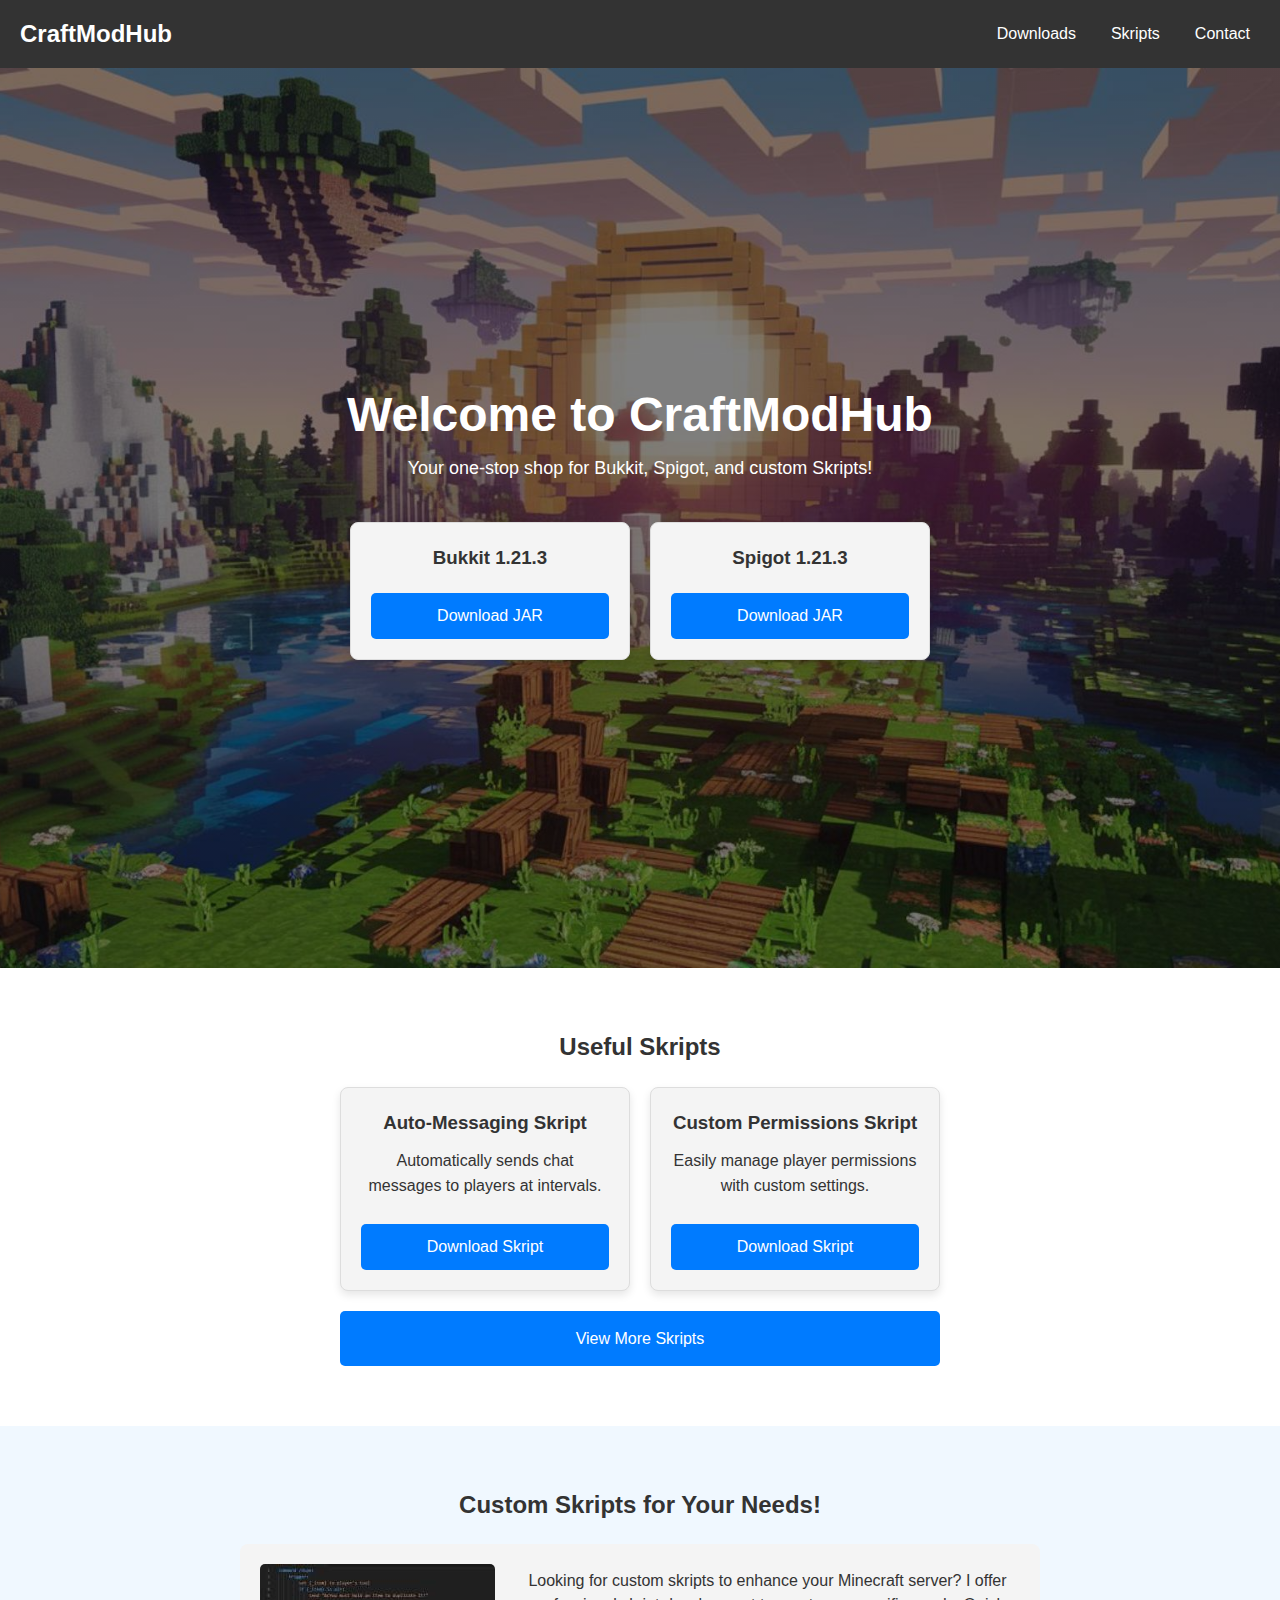
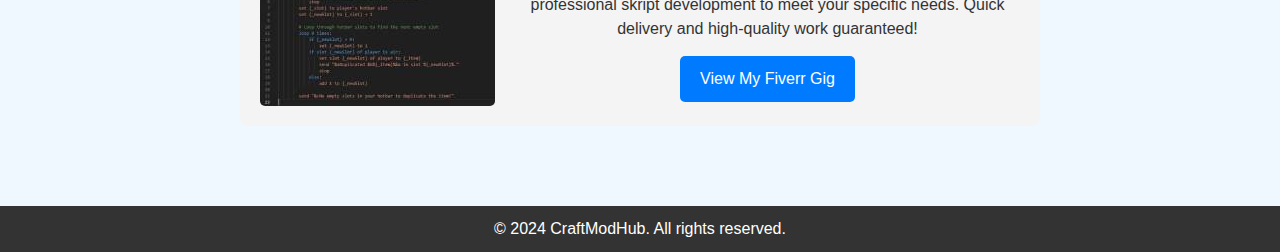
<file: index.html>
<!DOCTYPE html>
<html lang="en">
<head>
    <meta charset="UTF-8">
    <meta name="viewport" content="width=device-width, initial-scale=1.0">
    <title>CraftModHub</title>
    <link rel="stylesheet" href="styles.css">
</head>
<body>
    <header>
        <nav class="navbar">
            <div class="logo">CraftModHub</div>
            <ul class="nav-links">
                <li class="dropdown">
                    <a href="#" class="nav-link">Downloads</a>
                    <ul class="dropdown-menu">
                        <li><a href="spigot.html">Spigot</a></li>
                        <li><a href="craftbukkit.html">CraftBukkit</a></li>
                    </ul>
                </li>
                <li><a href="skripts.html">Skripts</a></li>
                <li><a href="#contact">Contact</a></li>
            </ul>
        </nav>
    </header>
    <section id="home" class="hero">
        <div class="hero-text">
            <h1>Welcome to CraftModHub</h1>
            <p>Your one-stop shop for Bukkit, Spigot, and custom Skripts!</p>
            <div class="download-list">
                <div class="card">
                    <h3>Bukkit 1.21.3</h3>
                    <a href="download/craftbukkit/craftbukkit-1.21.3.jar" class="btn download-btn">Download JAR</a>
                </div>
                <div class="card">
                    <h3>Spigot 1.21.3</h3>
                    <a href="download/spigot/spigot-1.21.3.jar" class="btn download-btn">Download JAR</a>
                </div>
            </div>
        </div>
    </section>
    <section id="skripts">
        <h2>Useful Skripts</h2>
        <div class="skripts-list">
            <div class="card">
                <h3>Auto-Messaging Skript</h3>
                <p>Automatically sends chat messages to players at intervals.</p>
                <a href="download/skripts/auto-messaging.zip" class="btn download-btn">Download Skript</a>
            </div>
            <div class="card">
                <h3>Custom Permissions Skript</h3>
                <p>Easily manage player permissions with custom settings.</p>
                <a href="#" class="btn download-btn">Download Skript</a>
            </div>
        </div>
        <a href="skripts.html" class="btn full-width-btn">View More Skripts</a>
    </section>
    <section id="contact">
        <h2>Custom Skripts for Your Needs!</h2>
        <div class="fiverr-ad">
            <img src="img/fiverr-ad.jpg" alt="Fiverr Gig Ad" class="fiverr-image">
            <div class="fiverr-content">
                <p>Looking for custom skripts to enhance your Minecraft server? I offer professional skript development to meet your specific needs. Quick delivery and high-quality work guaranteed!</p>
                <a href="https://www.fiverr.com/narnacle/create-custom-minecraft-games-and-projects-using-script" target="_blank" class="fiverr-button">View My Fiverr Gig</a>
            </div>
        </div>
    </section>  
    <footer>
        <p>&copy; 2024 CraftModHub. All rights reserved.</p>
    </footer>
    <script src="script.js"></script>
</body>
</html>
</file>
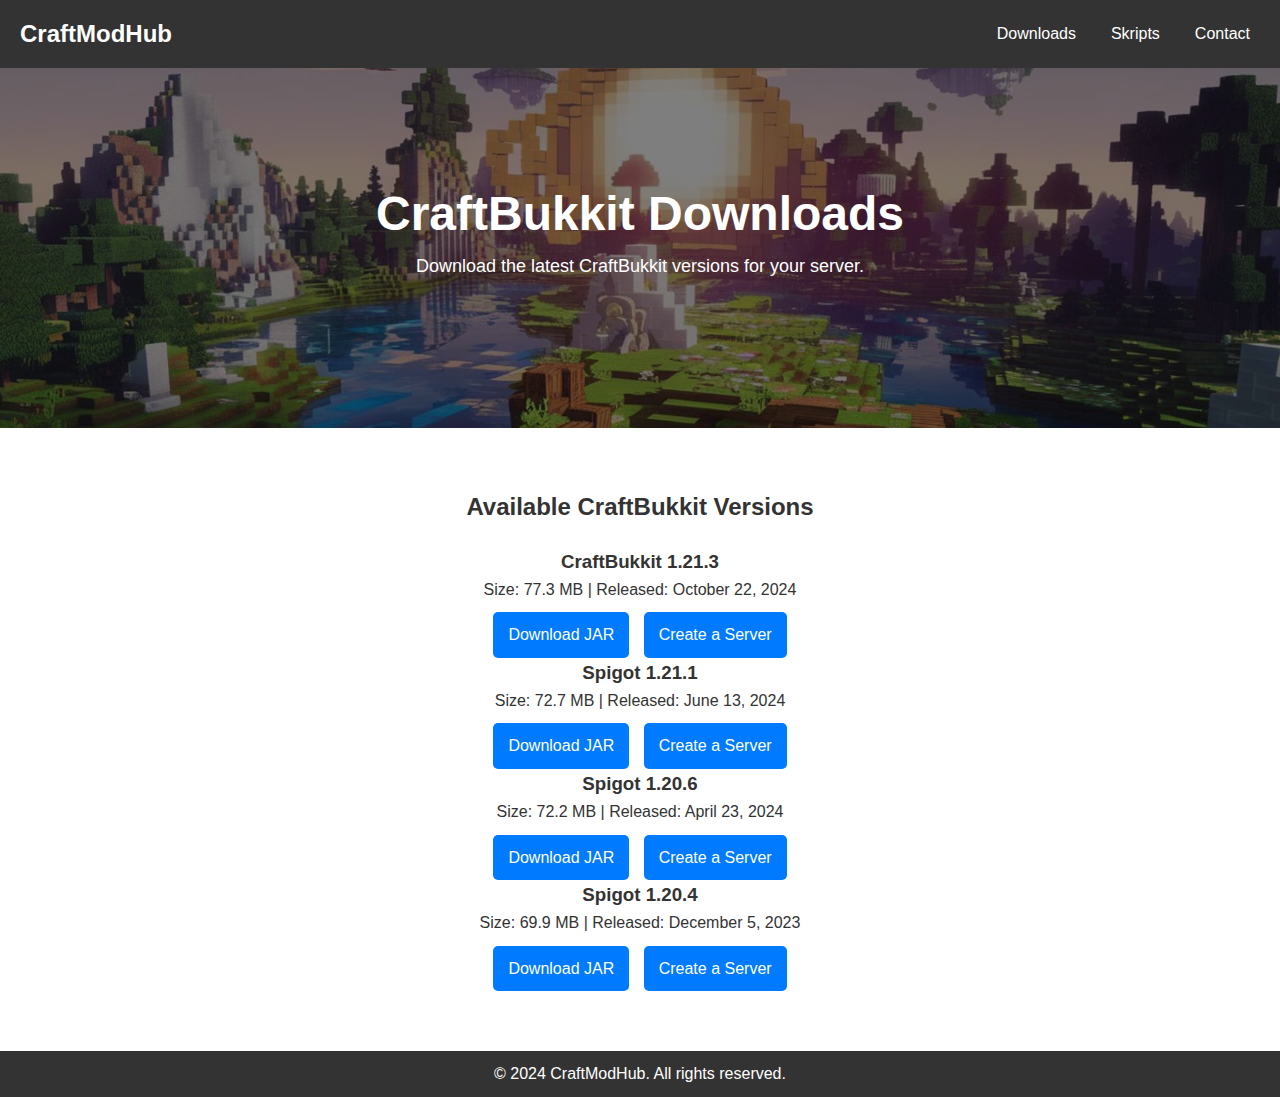
<file: craftbukkit.html>
<!DOCTYPE html>
<html lang="en">
<head>
    <meta charset="UTF-8">
    <meta name="viewport" content="width=device-width, initial-scale=1.0">
    <title>CraftBukkit Downloads - CraftModHub</title>
    <link rel="stylesheet" href="styles.css">
</head>
<body>
    <header>
        <nav class="navbar">
            <div class="logo">CraftModHub</div>
            <ul class="nav-links">
                <li class="dropdown">
                    <a href="#" class="nav-link">Downloads</a>
                    <ul class="dropdown-menu">
                        <li><a href="spigot.html">Spigot</a></li>
                        <li><a href="craftbukkit.html">CraftBukkit</a></li>
                    </ul>
                </li>
                <li><a href="skripts.html">Skripts</a></li>
                <li><a href="index.html#contact">Contact</a></li>
            </ul>
        </nav>
    </header>
    <section id="spigot-hero" class="hero small-hero">
        <div class="hero-text">
            <h1>CraftBukkit Downloads</h1>
            <p>Download the latest CraftBukkit versions for your server.</p>
        </div>
    </section>
    <section id="spigot-list">
        <h2>Available CraftBukkit Versions</h2>
        <div class="spigot-versions">
            <div class="version-card">
                <h3>CraftBukkit 1.21.3</h3>
                <p>Size: 77.3 MB | Released: October 22, 2024</p>
                <a href="download/craftbukkit/craftbukkit-1.21.3.jar" class="btn download-btn">Download JAR</a>
                <a href="https://billing.apexminecrafthosting.com/aff.php?aff=4528" target="_blank" class="btn create-server-btn">Create a Server</a>
            </div>
            <div class="version-card">
                <h3>Spigot 1.21.1</h3>
                <p>Size: 72.7 MB | Released: June 13, 2024</p>
                <a href="download/craftbukkit/craftbukkit-1.21.1.jar" class="btn download-btn">Download JAR</a>
                <a href="https://billing.apexminecrafthosting.com/aff.php?aff=4528" target="_blank" class="btn create-server-btn">Create a Server</a>
            </div>
            <div class="version-card">
                <h3>Spigot 1.20.6</h3>
                <p>Size: 72.2 MB | Released: April 23, 2024</p>
                <a href="download/craftbukkit/craftbukkit-1.20.6.jar" class="btn download-btn">Download JAR</a>
                <a href="https://billing.apexminecrafthosting.com/aff.php?aff=4528" target="_blank" class="btn create-server-btn">Create a Server</a>
            </div>
            <div class="version-card">
                <h3>Spigot 1.20.4</h3>
                <p>Size: 69.9 MB | Released: December 5, 2023</p>
                <a href="download/craftbukkit/craftbukkit-1.20.4.jar" class="btn download-btn">Download JAR</a>
                <a href="https://billing.apexminecrafthosting.com/aff.php?aff=4528" target="_blank" class="btn create-server-btn">Create a Server</a>
            </div>
            <!-- Additional version-cards can be added here -->
        </div>
    </section>
    <footer>
        <p>&copy; 2024 CraftModHub. All rights reserved.</p>
    </footer>
    <script src="script.js"></script>
</body>
</html>
</file>
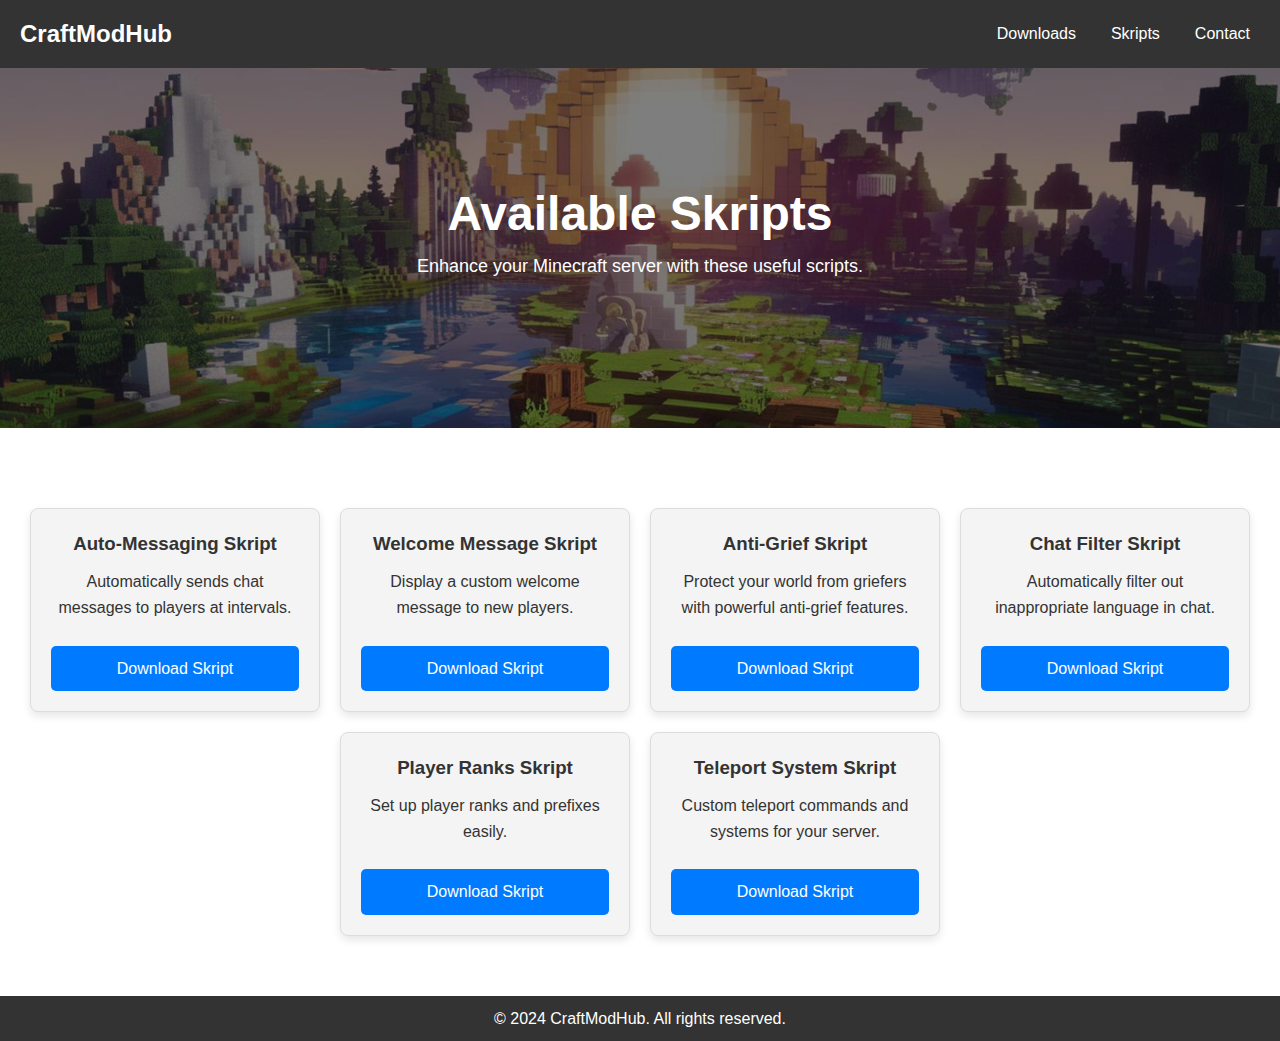
<file: skripts.html>
<!DOCTYPE html>
<html lang="en">
<head>
    <meta charset="UTF-8">
    <meta name="viewport" content="width=device-width, initial-scale=1.0">
    <title>Skripts - CraftModHub</title>
    <link rel="stylesheet" href="styles.css">
</head>
<body>
    <header>
        <nav class="navbar">
            <div class="logo">CraftModHub</div>
            <ul class="nav-links">
                <li class="dropdown">
                    <a href="#" class="nav-link">Downloads</a>
                    <ul class="dropdown-menu">
                        <li><a href="spigot.html">Spigot</a></li>
                        <li><a href="craftbukkit.html">CraftBukkit</a></li>
                    </ul>
                </li>
                <li><a href="skripts.html">Skripts</a></li>
                <li><a href="index.html#contact">Contact</a></li>
            </ul>
        </nav>
    </header>
    <section class="hero small-hero">
        <div class="hero-text">
            <h1>Available Skripts</h1>
            <p>Enhance your Minecraft server with these useful scripts.</p>
        </div>
    </section>
    <section class="skripts-list-container">
        <div class="skripts-list">
            <div class="card">
                <h3>Auto-Messaging Skript</h3>
                <p>Automatically sends chat messages to players at intervals.</p>
                <a href="download/skripts/auto-messaging.zip" class="btn download-btn">Download Skript</a>
            </div>
            <div class="card">
                <h3>Welcome Message Skript</h3>
                <p>Display a custom welcome message to new players.</p>
                <a href="download/skripts/welcome-message.zip" class="btn download-btn">Download Skript</a>
            </div>
            <div class="card">
                <h3>Anti-Grief Skript</h3>
                <p>Protect your world from griefers with powerful anti-grief features.</p>
                <a href="download/skripts/anti-grief.zip" class="btn download-btn">Download Skript</a>
            </div>
            <div class="card">
                <h3>Chat Filter Skript</h3>
                <p>Automatically filter out inappropriate language in chat.</p>
                <a href="download/skripts/chat-filter.zip" class="btn download-btn">Download Skript</a>
            </div>
            <div class="card">
                <h3>Player Ranks Skript</h3>
                <p>Set up player ranks and prefixes easily.</p>
                <a href="download/skripts/player-ranks.zip" class="btn download-btn">Download Skript</a>
            </div>
            <div class="card">
                <h3>Teleport System Skript</h3>
                <p>Custom teleport commands and systems for your server.</p>
                <a href="download/skripts/teleport-system.zip" class="btn download-btn">Download Skript</a>
            </div>
        </div>
    </section>
    <footer>
        <p>&copy; 2024 CraftModHub. All rights reserved.</p>
    </footer>
    <script src="script.js"></script>
</body>
</html>
</file>
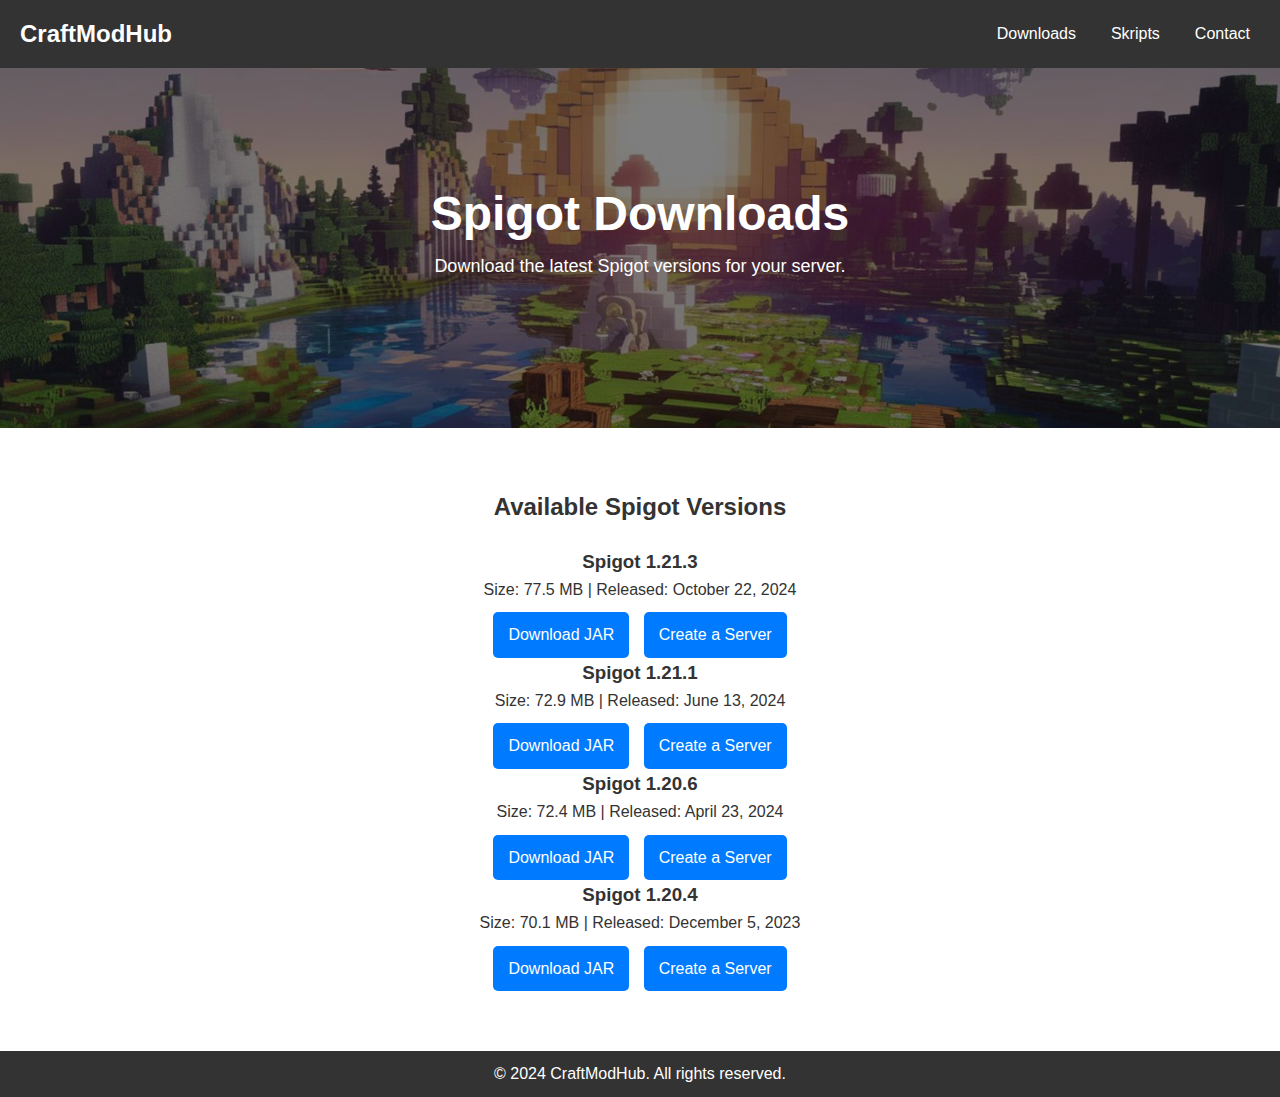
<file: spigot.html>
<!DOCTYPE html>
<html lang="en">
<head>
    <meta charset="UTF-8">
    <meta name="viewport" content="width=device-width, initial-scale=1.0">
    <title>Spigot Downloads - CraftModHub</title>
    <link rel="stylesheet" href="styles.css">
</head>
<body>
    <header>
        <nav class="navbar">
            <div class="logo">CraftModHub</div>
            <ul class="nav-links">
                <li class="dropdown">
                    <a href="#" class="nav-link">Downloads</a>
                    <ul class="dropdown-menu">
                        <li><a href="spigot.html">Spigot</a></li>
                        <li><a href="craftbukkit.html">CraftBukkit</a></li>
                    </ul>
                </li>
                <li><a href="skripts.html">Skripts</a></li>
                <li><a href="index.html#contact">Contact</a></li>
            </ul>
        </nav>
    </header>
    <section id="spigot-hero" class="hero small-hero">
        <div class="hero-text">
            <h1>Spigot Downloads</h1>
            <p>Download the latest Spigot versions for your server.</p>
        </div>
    </section>
    <section id="spigot-list">
        <h2>Available Spigot Versions</h2>
        <div class="spigot-versions">
            <div class="version-card">
                <h3>Spigot 1.21.3</h3>
                <p>Size: 77.5 MB | Released: October 22, 2024</p>
                <a href="download/spigot/spigot-1.21.3.jar" class="btn download-btn">Download JAR</a>
                <a href="https://billing.apexminecrafthosting.com/aff.php?aff=4528" target="_blank" class="btn create-server-btn">Create a Server</a>
            </div>
            <div class="version-card">
                <h3>Spigot 1.21.1</h3>
                <p>Size: 72.9 MB | Released: June 13, 2024</p>
                <a href="download/spigot/spigot-1.21.1.jar" class="btn download-btn">Download JAR</a>
                <a href="https://billing.apexminecrafthosting.com/aff.php?aff=4528" target="_blank" class="btn create-server-btn">Create a Server</a>
            </div>
            <div class="version-card">
                <h3>Spigot 1.20.6</h3>
                <p>Size: 72.4 MB | Released: April 23, 2024</p>
                <a href="download/spigot/spigot-1.20.6.jar" class="btn download-btn">Download JAR</a>
                <a href="https://billing.apexminecrafthosting.com/aff.php?aff=4528" target="_blank" class="btn create-server-btn">Create a Server</a>
            </div>
            <div class="version-card">
                <h3>Spigot 1.20.4</h3>
                <p>Size: 70.1 MB | Released: December 5, 2023</p>
                <a href="download/spigot/spigot-1.20.4.jar" class="btn download-btn">Download JAR</a>
                <a href="https://billing.apexminecrafthosting.com/aff.php?aff=4528" target="_blank" class="btn create-server-btn">Create a Server</a>
            </div>
            <!-- Additional version-cards can be added here -->
        </div>
    </section>
    <footer>
        <p>&copy; 2024 CraftModHub. All rights reserved.</p>
    </footer>
    <script src="script.js"></script>
</body>
</html>
</file>
<file: styles.css>
/* General Reset */
* {
    margin: 0;
    padding: 0;
    box-sizing: border-box;
}

body {
    font-family: Arial, sans-serif;
    line-height: 1.6;
    margin: 0;
    color: #333;
}

/* Navbar Styles */
header {
    background: #333;
    color: #fff;
    padding: 15px 20px;
    display: flex;
    align-items: center; /* Ensures vertical centering */
}

.navbar {
    display: flex;
    flex: 1;
    align-items: center;
}

.navbar .logo {
    font-size: 24px;
    font-weight: bold;
    margin-right: auto; /* Ensures the logo stays on the left */
}

.nav-links {
    list-style: none;
    display: flex;
    gap: 15px;
    margin-left: auto !important; /* Strongly forces the alignment */
    align-items: center;
}

.nav-links li {
    position: relative;
}

.nav-links a {
    color: #fff;
    text-decoration: none;
    padding: 5px 10px;
    transition: background 0.3s;
    border-radius: 5px;
}

.nav-links a:hover {
    background: #555;
}

.dropdown {
    position: relative;
}

.dropdown-menu {
    display: none;
    position: absolute;
    top: 100%;
    left: 0;
    background: #444;
    list-style: none;
    padding: 10px 0;
    border-radius: 5px;
    min-width: 150px;
}

.dropdown-menu li {
    padding: 5px 20px;
}

.dropdown-menu a {
    color: #fff;
    padding: 5px 10px;
    display: block;
}

.dropdown:hover .dropdown-menu {
    display: block;
}

/* Hero Section Styles */
.hero {
    height: 100vh;
    background: linear-gradient(rgba(0, 0, 0, 0.5), rgba(0, 0, 0, 0.5)), url('img/hero-bg.jpg') no-repeat center center/cover;
    color: #fff;
    display: flex;
    flex-direction: column;
    justify-content: center;
    align-items: center;
    text-align: center;
    padding: 20px;
}

.hero.small-hero {
    height: 40vh; /* Smaller height for other pages like spigot.html */
}

.hero-text h1 {
    font-size: 48px;
    margin-bottom: 0; /* Remove bottom margin */
}

.hero-text p {
    font-size: 18px;
    margin-bottom: 40px; /* Add 40px bottom margin */
}

.download-list {
    display: flex;
    gap: 20px;
    justify-content: center;
    flex-wrap: wrap;
}

/* Card Styles */
.card {
    background: #f4f4f4;
    padding: 20px;
    border: 1px solid #ddd;
    border-radius: 8px;
    width: 280px;
    display: flex;
    flex-direction: column;
    justify-content: space-between;
    text-align: center;
    box-shadow: 0 4px 8px rgba(0, 0, 0, 0.1);
    transition: transform 0.2s;
}

.card h3 {
    margin-bottom: 10px;
    color: #333; /* Ensure h3 text is visible against the card background */
}

.card p {
    flex-grow: 1;
    margin-bottom: 15px;
}

.card .btn {
    display: inline-block;
    margin-top: 10px;
    padding: 10px 15px;
    background: #007bff;
    color: #fff;
    border-radius: 5px;
    text-decoration: none;
    transition: background 0.3s;
}

.card .broken-btn {
    background: #ff0000;
    color: #fff;
}

.card .btn:hover {
    background: #0056b3;
}

.card .broken-btn:hover {
    background: #750000;
}

.card:hover {
    transform: translateY(-5px);
}

/* Section Styles */
section {
    padding: 60px 20px;
    text-align: center;
}

h2 {
    margin-bottom: 20px;
}

/* Download and Skript List Styles */
.download-list, .skripts-list {
    display: flex;
    flex-wrap: wrap;
    gap: 20px;
    justify-content: center;
    margin-top: 20px;
}

/* Skripts List Adjustment for 4 Cards per Row */
.skripts-list {
    display: flex;
    flex-wrap: wrap;
    gap: 20px;
    justify-content: center;
}

.skripts-list .card {
    flex: 0 0 calc(25% - 20px); /* 4 cards per row with 20px gap */
    max-width: calc(25% - 20px);
    box-sizing: border-box;
}

/* Skripts Section Extra Button */
.full-width-btn {
    display: inline-block;
    margin-top: 20px;
    padding: 15px;
    background: #007bff;
    color: #fff;
    text-align: center;
    width: 100%;
    max-width: 600px;
    margin: 20px auto 0;
    border-radius: 5px;
    text-decoration: none;
    transition: background 0.3s;
}

.full-width-btn:hover {
    background: #0056b3;
}

/* Contact Section Customization */
#contact {
    background: #f0f8ff; /* Example background color */
    padding: 60px 20px;
    text-align: center;
}

#contact h2 {
    margin-bottom: 20px;
}

/* Fiverr Ad Customization */
.fiverr-ad {
    display: flex;
    align-items: center;
    background-color: #f4f4f4; /* Adjust to preferred background color */
    padding: 20px;
    border-radius: 8px;
    margin: 20px auto;
    max-width: 800px;
}

.fiverr-ad img.fiverr-image {
    width: 235px;
    height: 142px;
    margin-right: 20px;
    border-radius: 5px; /* Optional: Adds slight rounding to the corners */
}

.fiverr-ad .fiverr-content {
    max-width: calc(100% - 255px); /* Ensures text and button fit well alongside the image */
}

.fiverr-ad p {
    margin: 0 0 15px 0;
    font-size: 16px;
    line-height: 1.5;
}

.fiverr-ad .fiverr-button {
    display: inline-block;
    padding: 10px 20px;
    background-color: #007bff;
    color: #fff;
    text-decoration: none;
    border-radius: 5px;
    transition: background 0.3s;
}

.fiverr-ad .fiverr-button:hover {
    background-color: #0056b3;
}

/* Footer Styles */
footer {
    text-align: center;
    padding: 10px 20px;
    background: #333;
    color: #fff;
}

/* Spigot Buttons Styles */
.version-card .btn {
    display: inline-block;
    margin: 10px 5px 0;
    padding: 10px 15px;
    background: #007bff;
    color: #fff;
    border-radius: 5px;
    text-decoration: none;
    transition: background 0.3s;
}

.version-card .btn:hover {
    background: #0056b3;
}
</file>
